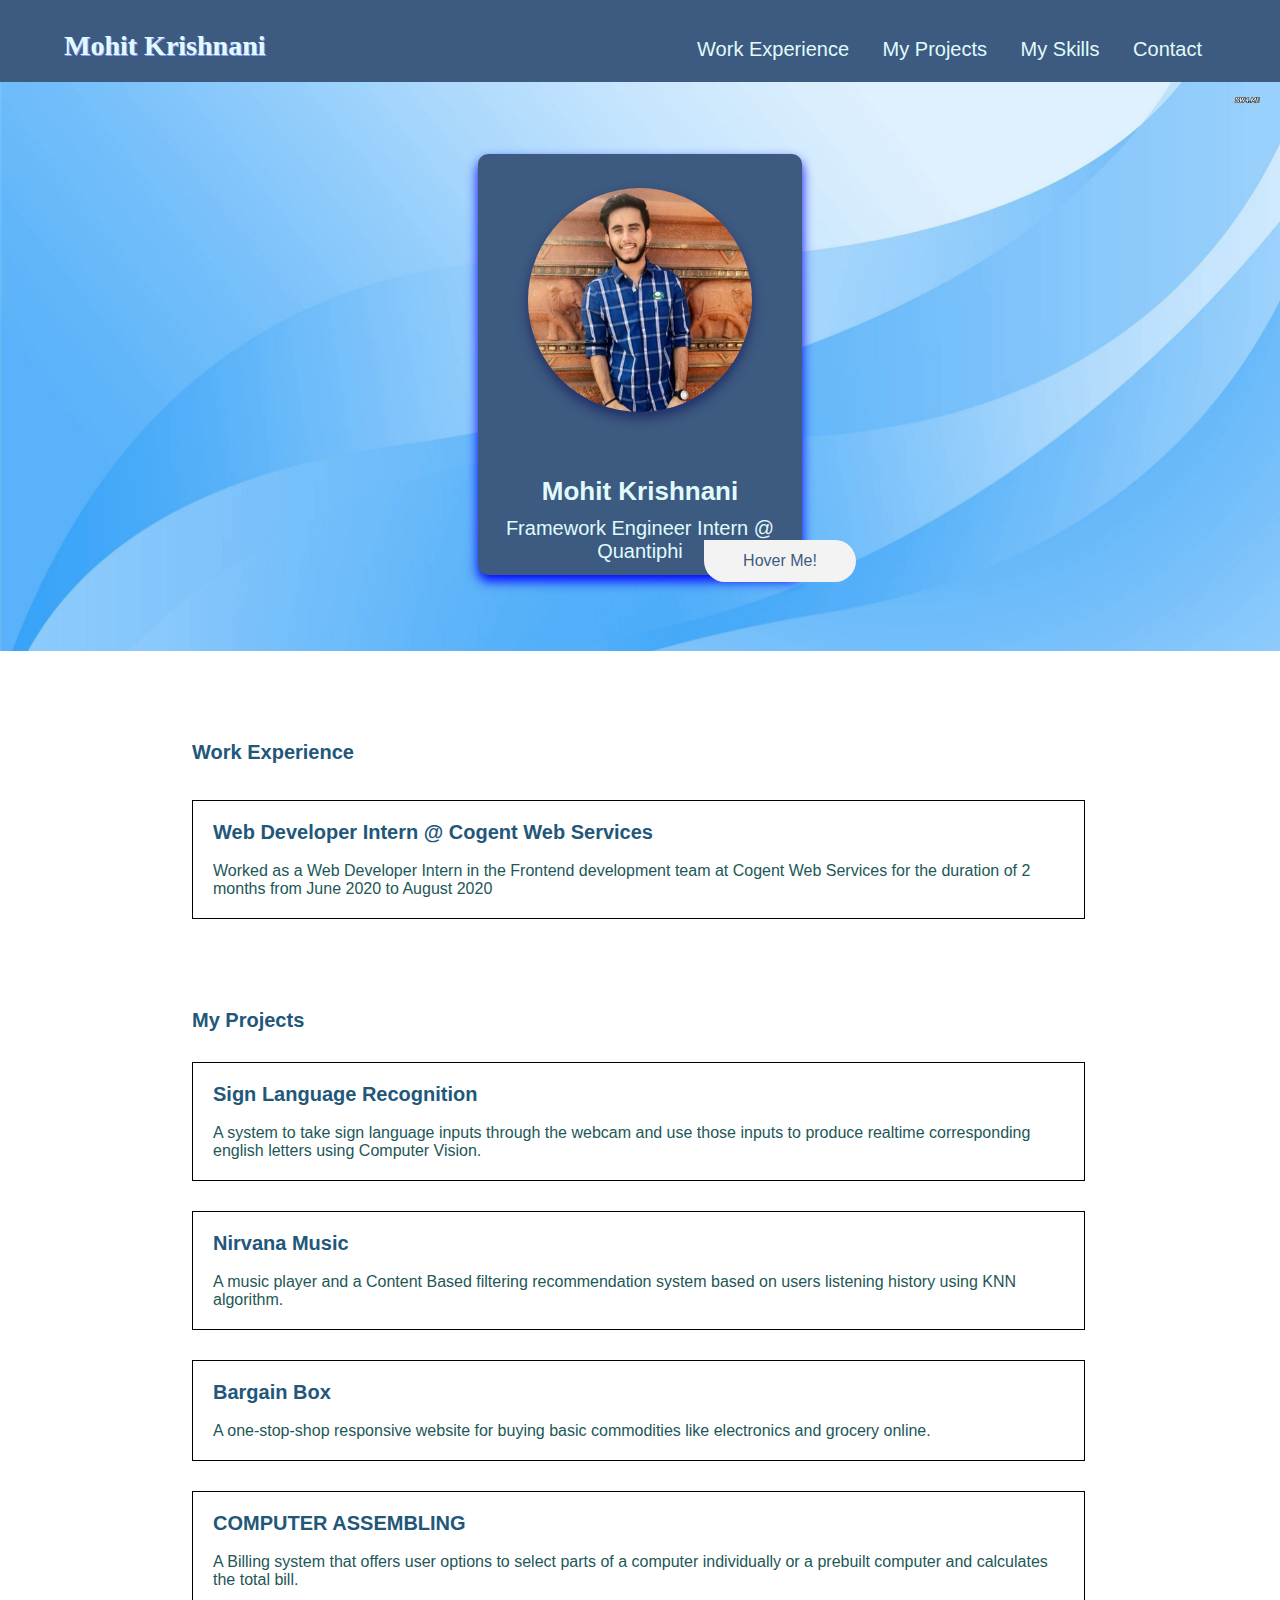
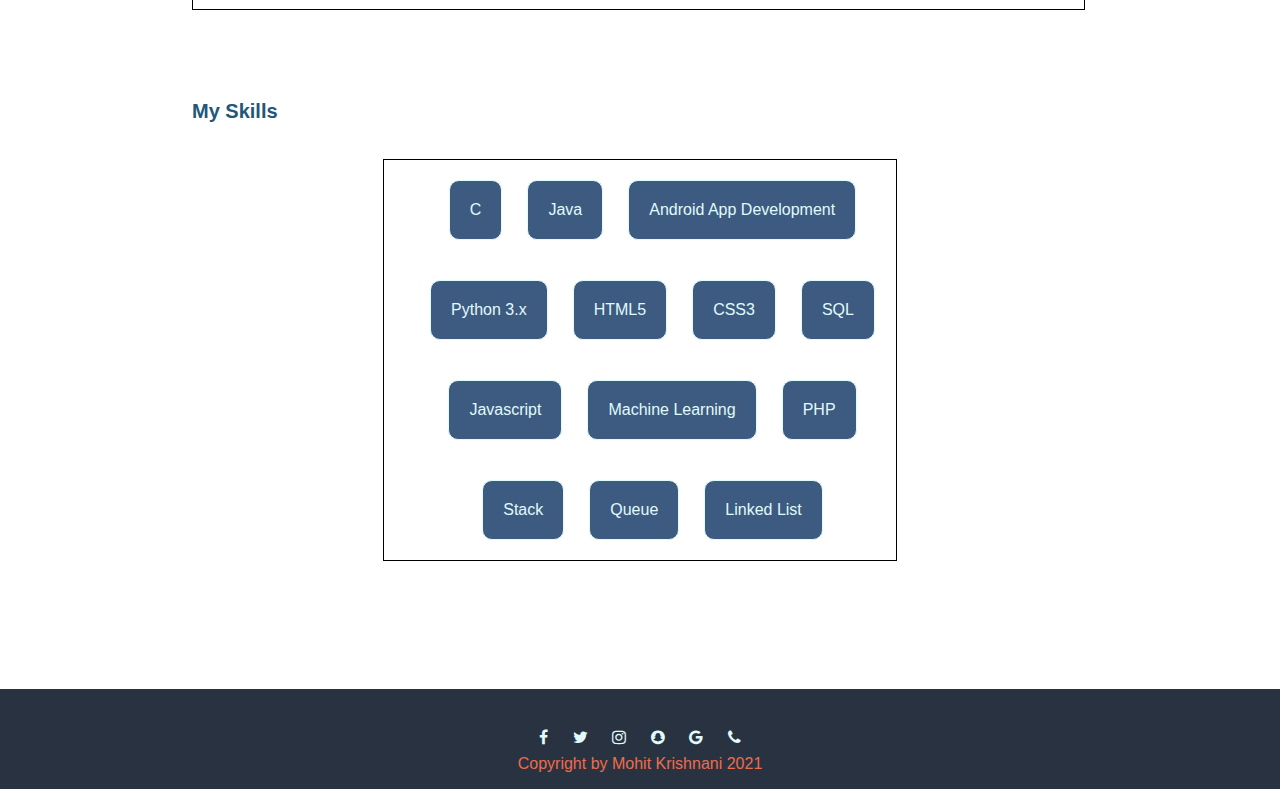
<file: index.html>
<!DOCTYPE html>
<html>

	<head>
		<title>Portfolio</title>
		<link rel="stylesheet" href="css/style.css">
		<link rel="stylesheet" href="https://cdnjs.cloudflare.com/ajax/libs/font-awesome/4.7.0/css/font-awesome.min.css">
		
	</head>

	<body>
		<header>
			<p id = "logo">Mohit Krishnani</p>
			<nav>
				<ul>
					<li><a href="#work">Work Experience</a></li>
					<li><a href="#proje">My Projects</a></li>
					<li><a href="#skill">My Skills</a></li>
					<li><a href="#cont">Contact</a></li>
				</ul>
			</nav>
		
		</header>
	
		
		<div class = "profile-section" >
			<div class = "profile-card" id="prof-card">
				<img src="media/profile.jpg">
				<br>
				<br>
				<p style="font-size:26px;font-weight: bold; color:#e0fbfc;margin:10px;">Mohit Krishnani</p>
				<p style="font-size:20px; color:#e0fbfc;margin:10px;">Framework Engineer Intern @ Quantiphi</p>
				
				<div class="intro" id="popupintro">
				<p>Hover Me!
				</p>
				
				</div>
			</div>
			
			
		</div>
		<br><br><br><br><br>
		<p id ="work" style="margin-left:15%;font-size:20px;font-weight:bold;color:#22577a;">Work Experience</p>
		<br><br>
		<div class = "work-exp">
			<div class = "work-exp-flex">
			<p style="font-size:20px;font-weight:bold;color:#22577a;">Web Developer Intern @ Cogent Web Services</p>
			<br>
			<p style="font-size:16px;color:#225757;">Worked as a Web Developer Intern in the Frontend development team at Cogent Web Services for the duration of 2 months from June 2020 to August 2020 </p>
			</div>
		</div>
		<br><br><br><br><br>
		<p id = "proje" style="margin-left:15%;font-size:20px;font-weight:bold;color:#22577a;">My Projects</p>
		<div class = "proj">
			<div class = "proj-flex">
			<p style="font-size:20px;font-weight:bold;color:#22577a;">Sign Language Recognition</p>
			<br>
			<p style="font-size:16px;color:#225757;">A system to take sign language inputs through the webcam and use those inputs to produce realtime corresponding english letters using Computer Vision. </p>
			</div>
			
			
			<div class = "proj-flex">
			<p style="font-size:20px;font-weight:bold;color:#22577a;">Nirvana Music</p>
			<br>
			<p style="font-size:16px;color:#225757;">A music player and a Content Based filtering recommendation system based on users listening history
using KNN algorithm. </p>
			</div>
			
			<div class = "proj-flex">
			<p style="font-size:20px;font-weight:bold;color:#22577a;">Bargain Box</p>
			<br>
			<p style="font-size:16px;color:#225757;">A one-stop-shop responsive website for buying basic commodities like electronics and grocery online. </p>
			</div>
			
			<div class = "proj-flex">
			<p style="font-size:20px;font-weight:bold;color:#22577a;">COMPUTER ASSEMBLING</p>
			<br>
			<p style="font-size:16px;color:#225757;">A Billing system that offers user options to select parts of a computer individually or a prebuilt computer
and calculates the total bill. </p>
			</div>
		</div>
		
		<br><br><br><br><br>

		<p id="skill" style="margin-left:15%;font-size:20px;font-weight:bold;color:#22577a;">My Skills<p>
		<br><br>
		
		<div class = "Skill">
		
			<div class="Skill-flex">C</div>
			<div class="Skill-flex">Java</div>
			<div class="Skill-flex">Android App Development</div>
			<div class="Skill-flex">Python 3.x</div>
			<div class="Skill-flex">HTML5</div>
			<div class="Skill-flex">CSS3</div>
			<div class="Skill-flex">SQL</div>
			<div class="Skill-flex">Javascript</div>
			<div class="Skill-flex">Machine Learning</div>
			<div class="Skill-flex">PHP</div>
			<div class="Skill-flex">Stack</div>
			<div class="Skill-flex">Queue</div>
			<div class="Skill-flex">Linked List</div>
			
		</div>
		
		
		<footer id = "cont">
			<i style="color:#e0fbfc;" class="fa fa-facebook"></i>
			<i style="color:#e0fbfc;" class="fa fa-twitter"></i>
			<i style="color:#e0fbfc;" class="fa fa-instagram"></i>
			<i style="color:#e0fbfc;" class="fa fa-snapchat"></i>
			<i style="color:#e0fbfc;" class="fa fa-google"></i>
			<i style="color:#e0fbfc;" class="fa fa-phone"></i>
			<br>
			Copyright by Mohit Krishnani 2021
		</footer>
		
		<script type="text/javascript" src = "js/src.js"></script>
	
	</body>


</html>
</file>
<file: css/style.css>
*{
	margin: 0;
	padding: 0;
	font-family:arial;
}

header{
	position:fixed;
	width:90%;
	top:0;
	padding-top: 30px;
	padding-bottom: 20px;
	padding-right: 5%;
	padding-left: 5%;
	font-size: 20px;
	background-color: #3d5a80;
	z-index:999;
}

#logo{
	float:left;
	font-family:cursive;
	color: #e0fbfc;
	font-weight: bold;
	font-size: 28px;
	text-shadow: 1px 1px #9097fc;
}
nav{
	padding-top:8px;
	float: right;
	
}
ul>li{
	display:inline;
	list-style-type: none;
	padding: 14px;
	
}
ul>li>a{
	text-decoration: none;
	color: #e0fbfc;
	
}

.profile-section{
	width:100%;
	margin-top:6%;	
	text-align: center;
	background-image: url("../media/backgrou.jpg");
	background-size: 100%;
	background-repeat: repeat;	
}
@keyframes opaque{
	from {opacity: 0;}
	to {opacity: 1;}
}

.profile-card{
	display: inline-block;
	border-radius:10px;
	border: 2px solid #3d5a80;
	margin-top:6%;
	margin-bottom:6%;
	width:25%;
	background-color:#3d5a80;
	box-shadow: 0 6px 12px rgba(0,0,255,1);
	//animation-name: opaque;
	//animation-duration: 2s;
	//animation-iteration-count: 1;
}
.profile-card>img{
	margin:10%;
	max-width: 70%;
	border-radius:50%;
	box-shadow: 0 6px 12px rgba(0,0,78,0.5);
	
}
@keyframes profilehover{
	from{
		transform: scaleX(1) scaleY(1);
		
	}
	to{
		transform: scaleX(1.1) scaleY(1.1);
	}
	
}
.profile-card:hover{
	
	animation-name: profilehover;
	animation-duration: 2s;
	transform:scaleX(1.1) scaleY(1.1);
}

.intro{
	width:10%;
	color:#111111;
	position:absolute;
	top: 60%;
	left: 55%;
	color: #3d5a80;
	background-color: #f4f3f3;
	padding:12px;
	border-radius: 0 30px 30px 30px;
}

.work-exp{
	
	width: 70%;
	margin:auto;
	display:flex;
	flex-direction:column;
	box-shadow: 0 4px 8px rbga(0,0,78,0.5);
}

.work-exp-flex{
	width:95%;
	border: 1px solid ;
	text-align:left;
	padding: 20px;
	
}

.proj{
	width: 70%;
	margin:auto;
	display:flex;
	flex-direction:column;
	box-shadow: 0 4px 8px rbga(0,0,78,0.5);
}

.proj-flex{
	width:95%;
	margin-top:30px;
	border: 1px solid ;
	text-align:left;
	padding: 20px;
}

.Skill{
	width: 40%;
	margin:auto;
	display:flex;
	flex-direction:row;
	justify-content:center;
	border:1px solid;
	flex-wrap:wrap;
	margin-bottom:10%;
}

.Skill-flex{
	margin-left:25px;
	margin-top:20px;
	margin-bottom:20px;
	padding:20px;
	border: 1px solid ;
	text-align:center;
	color: #e0fbfc;
	background-color: #3d5a80;
	box-shadow: 0 6px 12px rbga(0,0,190,0.5);
	border-radius:10px;
}

footer{
	bottom:0;
	height:100px;
	width:100%;
	background-color: #293241;
	color: #ee6c4d;
	text-align:center;
}
footer>i{
	margin:10px;
	margin-top:40px;
}
</file>
